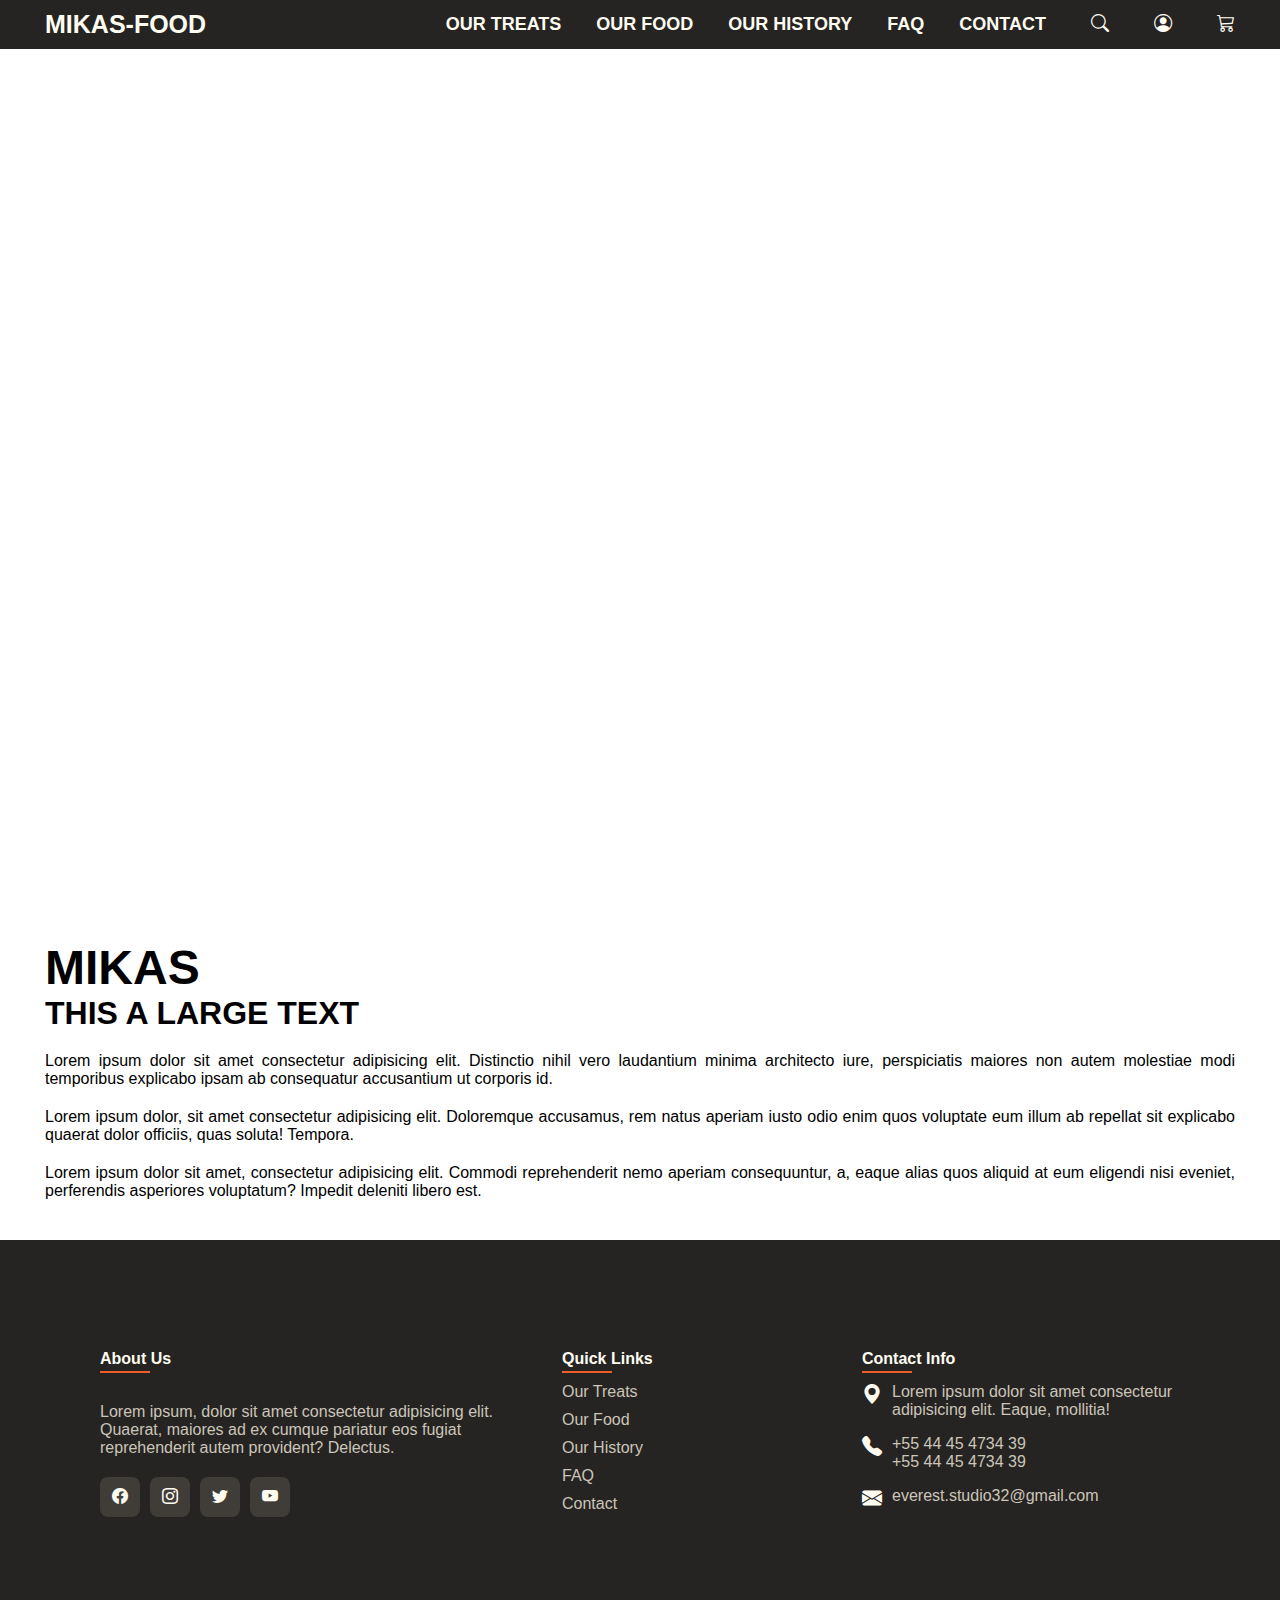
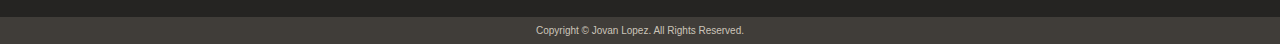
<file: index.html>
<!DOCTYPE html>
<html lang="en">

<head>
    <meta charset="UTF-8">
    <meta http-equiv="X-UA-Compatible" content="IE=edge">
    <meta name="viewport" content="width=device-width, initial-scale=1.0">
    <!--Style Sheet-->
    <link rel="stylesheet" href="css/style.css">
    <!--Boopstrap Icons-->
    <link rel="stylesheet" href="https://cdn.jsdelivr.net/npm/bootstrap-icons@1.4.0/font/bootstrap-icons.css">
    <!--Google Font-->
    <link rel="preconnect" href="https://fonts.gstatic.com">
    <link href="https://fonts.googleapis.com/css2?family=Poppins:wght@300;400;500;600;700;800;900&display=swap"
        rel="stylesheet">
    <title>Home</title>
</head>

<body>

    <nav class="navbar">
        <div class="content">
            <div class="logo"><a href="#"> MIKAS-FOOD </a></div>
            <ul class="menu-list">
                <div class="icon cancel-menu-btn">
                    <i class="bi bi-x-circle"></i>
                </div>
                <li><a href="#">Our Treats</a></li>
                <li><a href="#">Our Food</a></li>
                <li><a href="#">Our History</a></li>
                <li><a href="#">FAQ</a></li>
                <li><a href="#">Contact</a></li>
                <div class="icon-nav"><a href="#"><i class="bi bi-search"></i></a></div>
                <div class="icon-nav"><a href="#"><i class="bi bi-person-circle"></i></a></div>
                <div class="icon-nav"><a href="#"><i class="bi bi-cart3"></i></a></div>
            </ul>
            <div class="icon menu-btn">
                <i class="bi bi-list"></i>
            </div>
        </div>
    </nav>

    <div class="banner"></div>
    <div class="section-cont">
        <div class="content">
            <h1>mikas</h1>
            <h2>this a large text</h2>
            <p>Lorem ipsum dolor sit amet consectetur adipisicing elit. Distinctio nihil vero laudantium minima
                architecto iure, perspiciatis maiores non autem molestiae modi temporibus explicabo ipsam ab
                consequatur accusantium ut corporis id.</p>
            <p>Lorem ipsum dolor, sit amet consectetur adipisicing elit. Doloremque accusamus, rem natus aperiam
                iusto odio enim quos voluptate eum illum ab repellat sit explicabo quaerat dolor officiis, quas
                soluta! Tempora.</p>
            <p>Lorem ipsum dolor sit amet, consectetur adipisicing elit. Commodi reprehenderit nemo aperiam
                consequuntur, a, eaque alias quos aliquid at eum eligendi nisi eveniet, perferendis asperiores
                voluptatum? Impedit deleniti libero est.</p>
        </div>
    </div>


    <footer>
        <div class="content">
            <div class="section-cont about-us">
                <p class="title-footer">About Us</p>
                <p>Lorem ipsum, dolor sit amet consectetur adipisicing elit. Quaerat, maiores ad ex cumque pariatur eos
                    fugiat reprehenderit autem provident? Delectus.</p>
                <ul class="social-networks">
                    <li><a href="#"><i class="bi bi-facebook"></i></a></li>
                    <li><a href="#"><i class="bi bi-instagram"></i></a></li>
                    <li><a href="#"><i class="bi bi-twitter"></i></a></li>
                    <li><a href="#"><i class="bi bi-youtube"></i></a></li>
                </ul>
            </div>
            <div class="section-cont quick-links">
                <p class="title-footer">Quick Links</p>
                <ul>
                    <li><a href="#">Our Treats</a></li>
                    <li><a href="#">Our Food</a></li>
                    <li><a href="#">Our History</a></li>
                    <li><a href="#">FAQ</a></li>
                    <li><a href="#">Contact</a></li>
                </ul>
            </div>

            <div class="section-cont contact">
                <p class="title-footer">Contact Info</p>
                <ul class="info">
                    <li>
                        <span><i class="bi bi-geo-alt-fill"></i></span>
                        <span>Lorem ipsum dolor sit amet consectetur adipisicing elit. Eaque, mollitia!</span>
                    </li>
                    <li>
                        <span><i class="bi bi-telephone-fill"></i></span>
                        <p><a href="4445473439">+55 44 45 4734 39</a>
                            <br>
                            <a href="4445473439">+55 44 45 4734 39</a>
                        </p>
                    </li>
                    <li>
                        <span><i class="bi bi-envelope-fill"></i></span>
                        <p><a href="mailto:everest.studio32@gmail.com">everest.studio32@gmail.com</a></p>
                    </li>
                </ul>
            </div>
        </div>
    </footer>

    <div class="copyright">
        <p>Copyright © Jovan Lopez. All Rights Reserved.</p>
    </div>


    <script src="js/app.js"></script>
</body>

</html>
</file>
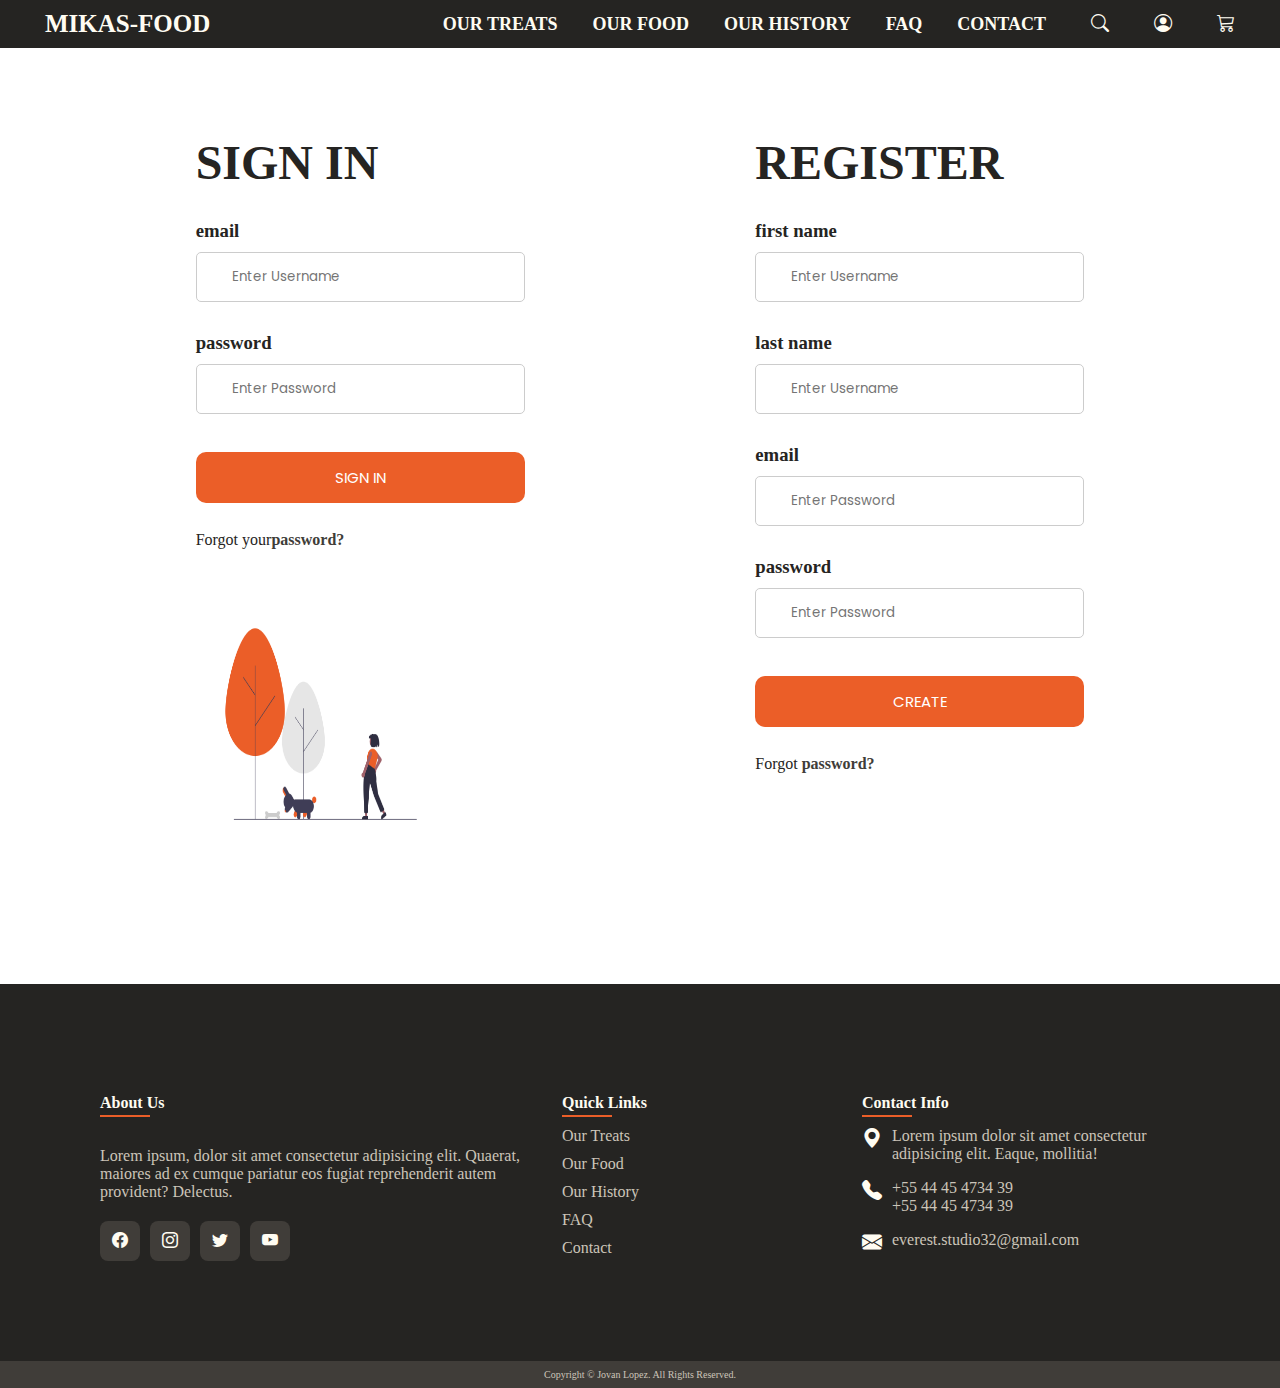
<file: login.html>
<!DOCTYPE html>
<html lang="en">

<head>
    <meta charset="UTF-8">
    <meta http-equiv="X-UA-Compatible" content="IE=edge">
    <meta name="viewport" content="width=device-width, initial-scale=1.0">
    <!--Style Sheet-->
    <link rel="stylesheet" href="css/login_style.css">
    <link rel="stylesheet" href="css/footer_style.css">
    <link rel="stylesheet" href="css/navbar_style.css">
    <!--Boopstrap Icons-->
    <link rel="stylesheet" href="https://cdn.jsdelivr.net/npm/bootstrap-icons@1.4.0/font/bootstrap-icons.css">
    <!--Google Font-->
    <link rel="preconnect" href="https://fonts.gstatic.com">
    <link href="https://fonts.googleapis.com/css2?family=Poppins:wght@300;400;500;600;700;800;900&display=swap"
        rel="stylesheet">
    <title>Account - Mika's</title>
</head>

<body>

    <nav class="navbar">
        <div class="content">
            <div class="logo"><a href="index.html"> MIKAS-FOOD </a></div>
            <ul class="menu-list">
                <div class="icon cancel-menu-btn">
                    <i class="bi bi-x-circle"></i>
                </div>
                <li><a href="#">Our Treats</a></li>
                <li><a href="#">Our Food</a></li>
                <li><a href="#">Our History</a></li>
                <li><a href="#">FAQ</a></li>
                <li><a href="#">Contact</a></li>
                <div class="icon-nav"><a href="#"><i class="bi bi-search"></i></a></div>
                <div class="icon-nav"><a href="login.html"><i class="bi bi-person-circle"></i></a></div>
                <div class="icon-nav"><a href="#"><i class="bi bi-cart3"></i></a></div>
            </ul>
            <div class="icon menu-btn">
                <i class="bi bi-list"></i>
            </div>
        </div>
    </nav>


    <div class="section-cont">
        <div class="content">
            <div class="login-content">
                <form action="" method="post" class="singin">


                    <h1>Sign In</h1>

                    <label for="emailuser">
                        <h3>email</h3>
                    </label>
                    <input type="text" placeholder="Enter Username" name="uname" required>

                    <label for="psw">
                        <h3>password</h3>
                    </label>
                    <input type="password" placeholder="Enter Password" name="psw" required>

                    <button type="submit">SIGN IN</button>

                    <p>Forgot your<a href="#">password?</a></p>
                    <img src="img/loginundraw.png" style="width: 250px; height: 250px; margin-top: 50px;" alt="">
                </form>



                <form action="" method="post" class="register">
                    <h1>Register</h1>

                    <label for="uname">
                        <h3>first name</h3>
                    </label>
                    <input type="text" placeholder="Enter Username" name="uname" required>

                    <label for="uname">
                        <h3>last name</h3>
                    </label>
                    <input type="text" placeholder="Enter Username" name="uname" required>

                    <label for="psw">
                        <h3>email</h3>
                    </label>
                    <input type="email" placeholder="Enter Password" name="psw" required>

                    <label for="psw">
                        <h3>password</h3>
                    </label>
                    <input type="password" placeholder="Enter Password" name="psw" required>

                    <button type="submit">CREATE</button>

                    <p>Forgot <a href="#">password?</a></p>

                </form>

            </div>
        </div>
    </div>


    <footer>
        <div class="content">
            <div class="section-cont about-us">
                <p class="title-footer">About Us</p>
                <p>Lorem ipsum, dolor sit amet consectetur adipisicing elit. Quaerat, maiores ad ex cumque pariatur eos
                    fugiat reprehenderit autem provident? Delectus.</p>
                <ul class="social-networks">
                    <li><a href="#"><i class="bi bi-facebook"></i></a></li>
                    <li><a href="#"><i class="bi bi-instagram"></i></a></li>
                    <li><a href="#"><i class="bi bi-twitter"></i></a></li>
                    <li><a href="#"><i class="bi bi-youtube"></i></a></li>
                </ul>
            </div>
            <div class="section-cont quick-links">
                <p class="title-footer">Quick Links</p>
                <ul>
                    <li><a href="#">Our Treats</a></li>
                    <li><a href="#">Our Food</a></li>
                    <li><a href="#">Our History</a></li>
                    <li><a href="#">FAQ</a></li>
                    <li><a href="#">Contact</a></li>
                </ul>
            </div>

            <div class="section-cont contact">
                <p class="title-footer">Contact Info</p>
                <ul class="info">
                    <li>
                        <span><i class="bi bi-geo-alt-fill"></i></span>
                        <span>Lorem ipsum dolor sit amet consectetur adipisicing elit. Eaque, mollitia!</span>
                    </li>
                    <li>
                        <span><i class="bi bi-telephone-fill"></i></span>
                        <p><a href="4445473439">+55 44 45 4734 39</a>
                            <br>
                            <a href="4445473439">+55 44 45 4734 39</a>
                        </p>
                    </li>
                    <li>
                        <span><i class="bi bi-envelope-fill"></i></span>
                        <p><a href="mailto:everest.studio32@gmail.com">everest.studio32@gmail.com</a></p>
                    </li>
                </ul>
            </div>
        </div>
    </footer>

    <div class="copyright">
        <p>Copyright © Jovan Lopez. All Rights Reserved.</p>
    </div>


    <script src="js/app_burguermenu.js"></script>

</body>

</html>
</file>
<file: css/style.css>
* {
    margin: 0;
    padding: 0;
    box-sizing: border-box;
    font-family: 'Montserrat', sans-serif;
}

a{
    text-decoration: none;
    color: #FFFCF2;
    font-weight: 600;
}
h1{
    font-size: 3rem;
    font-weight: 900;
    text-transform: uppercase;
}
h2 {
    font-size: 2rem;
    font-weight: 600;
    text-transform: uppercase;
}

/*COLORS  #FFFCF2 BLANCO          #CCC5B9 GRIS CLARO          #403D39 GRIS NORMAL         #252422 GRIS OSCURO         #EB5E28 NARANJA*/

.content {
    max-width: 1250px;
    margin: auto;
    padding:  0 30px;
}

.navbar {
   position: fixed;
   z-index: 5;
   width: 100%;
   padding: 10px 0;
   background-color: #252422;
}

.navbar .content {
    display: flex;
    align-items: center;
    justify-content: space-between;
}

.navbar .logo a {
    font-size: 25px;
    font-weight: 800;
}

.navbar .menu-list {
    display: inline-flex;
}

.menu-list li {
    list-style: none;
    text-align: center;
    margin-left: 35px;
    align-self: center;
}

.menu-list li a{
    font-size: 18px;
    transition: all 0.5s ease;
    text-transform: uppercase;
}

.menu-list li a:hover {
    color: #EB5E28;
}

.icon-nav i{
    color: #FFFCF2;
    font-size: 18px;
    margin-left: 45px;
    transition: all .5s ease;
}

.icon-nav i:hover {
    color: #EB5E28;
}

.banner {
    height: 100vh;
    background: url('https://images.pexels.com/photos/1103970/pexels-photo-1103970.jpeg?auto=compress&cs=tinysrgb&w=1260&h=750&dpr=1');
    background-size: cover;
    background-position: center;
    background-attachment: fixed;
}

.section-cont {
    padding: 40px 0;
}

.section-cont p {
    padding-top: 20px;
    text-align: justify;
}

/*----- Burguer-Icons Style and Cancel-Icon Style -----*/

.icon {
    color: #FFFCF2;
    font-size: 25px;
    cursor: pointer;
    display: none;
}

.icon.cancel-menu-btn {
    position: absolute;
    right: 30px;
    top: 20px;
}

/*----- Foooter-Navigation -----*/

footer {
    position: relative;
    width: 100%;
    height: auto;
    padding: 50px 70px;
    background-color: #252422;
    display: flex;
    justify-content: space-between;
    flex-wrap: wrap;
    
}

footer a {
    font-weight: 500;
}

footer .content {
    display: flex;
    justify-content: space-between;
    flex-wrap: wrap;
    flex-direction: row;
    
}

footer .section-cont {
    margin-right: 30px;
}

footer .section-cont p{
    text-align: start;
}

footer .section-cont.about-us {
    width: 40%;
}


footer .title-footer {
    color: #FFFCF2;
    position: relative;
    font-weight: 700;
    color: #FFFCF2;
    margin-bottom: 15px;
}

footer .title-footer::before{
    content: '';
    position: absolute;
    bottom: -5px;
    left: 0;
    width: 50px;
    height: 2px;
    background: #EB5E28;
}

footer p{
    color:   #CCC5B9;
}

footer ul li {
    list-style: none;
    margin-bottom: 10px;
}

.social-networks {
    margin-top: 20px;
    display: flex;
}

.social-networks li a{
    width: 40px;
    height: 40px;
    background-color: #403D39;
    display: flex;
    justify-content: center;
    align-items: center;
    margin-right: 10px;
    border-radius: 20%;
    transition: all .5s ease;
}

.social-networks li a:hover {
    background-color: #EB5E28;
}

.quick-links {
    position: relative;
    width: 25%;
}



.quick-links ul li a{
    color: #CCC5B9;
}

.quick-links ul li a:hover{
    color: #FFFCF2;
}

.contact {
    width: calc(35% - 60px);
    margin-right: 0 !important;
}

.contact .info {
    position: relative;
}

.contact .info li {
    display: flex;
    margin-bottom: 16px;
}

.contact .info li span:nth-child(1){
    color: #FFFCF2;
    font-size: 20px;
    margin-right: 10px;
}

.contact .info li span {
    color: #CCC5B9;
}


.contact .info li p {
    padding: 0;
}

.contact .info li a{
    color: #CCC5B9;
}


.contact .info li a:hover{
    color: #FFFCF2;
}

.copyright {
    width: 100%;
    background-color: #403D39;
    padding: 8px 100px;
    text-align: center;
    color: #CCC5B9;
    font-size: 10px;
}

/*----- MovileScreen -----*/

@media (max-width: 868px) {

    .icon {
        display: block;
    }

    .icon.hide {
        display: none;
    }

    .navbar .menu-list {
        position: fixed;
        top: 0;
        left: -100%;
        background-color: #252422;
        width: 100%;
        height: 100vh;
        max-width: 400px;
        display: block;
        padding: 40px 0;
        text-align: center;
        transition: all .5s ease;
    }

    .navbar .menu-list.active {
        left: 0%;
    }

    .navbar .menu-list li {
        margin-top: 45px;
    }

    .navbar .menu-list li a {
        font-size: 20px;
    }

    .icon-nav {
        display: inline-flex;
        padding-top: 50px;
    }
    .icon-nav i {
        font-size: 30px;
    }

    footer {
        padding: 40px;
    }

    footer .content {
        flex-direction: column;
        margin-bottom: 40px;
    }

    footer .content .section-cont.about-us, .quick-links, .contact {
        width: 100%;
    }
    

}
</file>
<file: css/login_style.css>
* {
    margin: 0;
    padding: 0;
    box-sizing: border-box;
    font-size: 'Poppins', sans-serif; 
    
}

body {
    color: #252422;
}

a{
    text-decoration: none;
    color: #FFFCF2;
    font-weight: 600;
}
h1{
    font-size: 3rem;
    font-weight: 900;
    text-transform: uppercase;
}
h2 {
    font-size: 2rem;
    font-weight: 600;
    text-transform: uppercase;
}



/*COLORS  #FFFCF2 BLANCO          #CCC5B9 GRIS CLARO          #403D39 GRIS NORMAL         #252422 GRIS OSCURO         #EB5E28 NARANJA*/

.content {
    max-width: 1250px;
    margin: auto;
    padding:  0 30px;
}


.banner {
    height: 100vh;
    background: url('https://images.pexels.com/photos/374825/pexels-photo-374825.jpeg?auto=compress&cs=tinysrgb&dpr=2&h=650&w=940');
    background-size: cover;
    background-position: center;
    background-attachment: fixed;
}

.banner  .center {
    color: #FFFCF2;
    width: 50%;
    padding: 150px;
}

.section-cont {
    padding: 40px 0;
}

.section-cont p {
    padding-top: 20px;
    text-align: justify;
}

.login-content {
    display: flex;
    margin: 80px 0px;
    justify-content: space-evenly;
}

.login-content h1 {
    padding-bottom: 30px;
}

.singin {
    display: flex;
    flex-direction: column;
    padding: 15px 80px;
}

.login-content a{
    color: #403D39;
}

/*COLORS  #FFFCF2 BLANCO          #CCC5B9 GRIS CLARO          #403D39 GRIS NORMAL         #252422 GRIS OSCURO         #EB5E28 NARANJA*/

.register {
    display: flex;
    flex-direction: column;
    padding: 15px 80px;
}

input {
    border-radius: 5px;
    height: 50px;
    margin-top: 10px;
    margin-bottom: 30px;
    border: 1px solid #ccc;
    font-family: 'Poppins', sans-serif;
    padding: 0px 35px;
}

button {
    background-color: #EB5E28;
    color: white;
    padding: 14px 20px;
    margin: 8px 0;
    border: none;
    cursor: pointer;
    font-family: 'Poppins', sans-serif;
    border-radius: 10px;
    font-size: 15px;
    width: 100%;
  }
  
  button:hover {
    opacity: 0.8;
  }


  @media (max-width: 868px) {
    .login-content {
        flex-direction: column;
    }

    .register {
        padding-top: 100px;
    }
  }
</file>
<file: css/footer_style.css>
/*----- Foooter-Navigation -----*/

footer {
    position: relative;
    width: 100%;
    height: auto;
    padding: 50px 70px;
    background-color: #252422;
    display: flex;
    justify-content: space-between;
    flex-wrap: wrap;
    
}

footer a {
    font-weight: 500;
}

footer .content {
    display: flex;
    justify-content: space-between;
    flex-wrap: wrap;
    flex-direction: row;
    
}

footer .section-cont {
    margin-right: 30px;
}

footer .section-cont p{
    text-align: start;
}

footer .section-cont.about-us {
    width: 40%;
}


footer .title-footer {
    color: #FFFCF2;
    position: relative;
    font-weight: 700;
    color: #FFFCF2;
    margin-bottom: 15px;
}

footer .title-footer::before{
    content: '';
    position: absolute;
    bottom: -5px;
    left: 0;
    width: 50px;
    height: 2px;
    background: #EB5E28;
}

footer p{
    color:   #CCC5B9;
}

footer ul li {
    list-style: none;
    margin-bottom: 10px;
}

.social-networks {
    margin-top: 20px;
    display: flex;
}

.social-networks li a{
    width: 40px;
    height: 40px;
    background-color: #403D39;
    display: flex;
    justify-content: center;
    align-items: center;
    margin-right: 10px;
    border-radius: 20%;
    transition: all .5s ease;
}

.social-networks li a:hover {
    background-color: #EB5E28;
}

.quick-links {
    position: relative;
    width: 25%;
}



.quick-links ul li a{
    color: #CCC5B9;
}

.quick-links ul li a:hover{
    color: #FFFCF2;
}

.contact {
    width: calc(35% - 60px);
    margin-right: 0 !important;
}

.contact .info {
    position: relative;
}

.contact .info li {
    display: flex;
    margin-bottom: 16px;
}

.contact .info li span:nth-child(1){
    color: #FFFCF2;
    font-size: 20px;
    margin-right: 10px;
}

.contact .info li span {
    color: #CCC5B9;
}


.contact .info li p {
    padding: 0;
}

.contact .info li a{
    color: #CCC5B9;
}


.contact .info li a:hover{
    color: #FFFCF2;
}

.copyright {
    width: 100%;
    background-color: #403D39;
    padding: 8px 100px;
    text-align: center;
    color: #CCC5B9;
    font-size: 10px;
}

/*----- MovileScreen -----*/

@media (max-width: 868px) {
    footer {
        padding: 40px;
    }

    footer .content {
        flex-direction: column;
        margin-bottom: 40px;
    }

    footer .content .section-cont.about-us, .quick-links, .contact {
        width: 100%;
    }
}
</file>
<file: css/navbar_style.css>
.navbar {
   position: fixed;
   z-index: 5;
   width: 100%;
   padding: 10px 0;
   background-color: #252422;
}

.navbar .content {
    display: flex;
    align-items: center;
    justify-content: space-between;
}

.navbar .logo a {
    font-size: 25px;
    font-weight: 800;
}

.navbar .menu-list {
    display: inline-flex;
}

.menu-list li {
    list-style: none;
    text-align: center;
    margin-left: 35px;
    align-self: center;
}

.menu-list li a{
    font-size: 18px;
    transition: all 0.5s ease;
    text-transform: uppercase;
}

.menu-list li a:hover {
    color: #EB5E28;
}

.icon-nav i{
    color: #FFFCF2;
    font-size: 18px;
    margin-left: 45px;
    transition: all .5s ease;
}

.icon-nav i:hover {
    color: #EB5E28;
}

/*----- Burguer-Icons Style and Cancel-Icon Style -----*/

.icon {
    color: #FFFCF2;
    font-size: 25px;
    cursor: pointer;
    display: none;
}

.icon.cancel-menu-btn {
    position: absolute;
    right: 30px;
    top: 20px;
}







/*----- MovileScreen -----*/

@media (max-width: 868px) {

    .icon {
        display: block;
    }

    .icon.hide {
        display: none;
    }

    .navbar .menu-list {
        position: fixed;
        top: 0;
        left: -100%;
        background-color: #252422;
        width: 100%;
        height: 100vh;
        max-width: 400px;
        display: block;
        padding: 40px 0;
        text-align: center;
        transition: all .5s ease;
    }

    .navbar .menu-list.active {
        left: 0%;
    }

    .navbar .menu-list li {
        margin-top: 45px;
    }

    .navbar .menu-list li a {
        font-size: 20px;
    }

    .icon-nav {
        display: inline-flex;
        padding-top: 50px;
    }
    .icon-nav i {
        font-size: 30px;
    }
}
</file>
